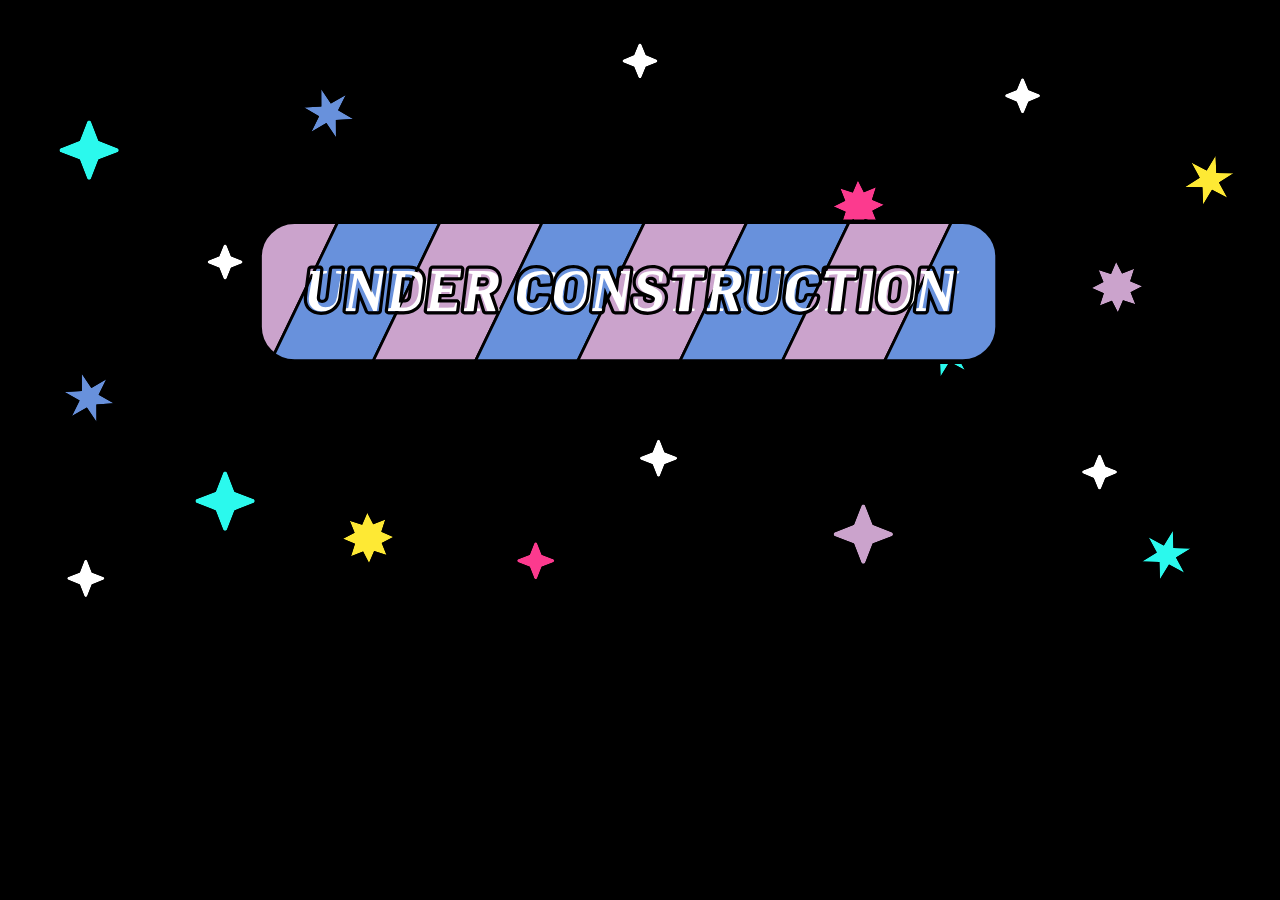
<file: index.html>
<!DOCTYPE html>
<html>
  <head>
    <meta charset="utf-8">
    <meta name='viewport' content='width=device-width,initial-scale=1.0'>
    <link rel='stylesheet' href='style.css'>
    <title>Catarina Lucas</title>

  </head>

  <body style="background-color:#000;">
    <div style="position:relative;display:flex;align-items:center;justify-content:center;">
      <img alt='under_construction' src='assets/sign.svg' style="position:absolute;z-index:1;max-width:1000px;">
      <img src='assets/background.svg'>
     </div>
    <!-- <div class='grid'>
      <nav class='navbar'>
        <ul class='navbar-content text-detail'>
          <li><a href='index.html'>Home</a></li>
          <li><a href='about.html'>— About Me</a></li>
      </ul>
    </nav>
      <div class='bio'>
        <p class='text-principal'>I'm <a href='about.html'>Catarina Lucas</a> ,
        <br>a <span class='animated-function'>Multimedia Designer</span><br>
        passionate about <span class='animated-words'>Web</span>.
        <br class="hidden-md hidden-one">Currently <span id='muda'>studying</span> Design
        <br class="hidden-md">and Multimedia at FCTUC.</p>
      </div>

      <footer class='footer'>
        <p class='text-detail'><span class='title-detail'>Help me get more synonyms!</span><br>
        <p class='footer-content text-detail'>I'm currently looking for a job or a summer internship<br>
        and always ready to colaborate in new projects.<br>
        Don't hesitate to email me or just give me a call.<br>
        +351 961 531 563<br>
        <a href="mailto:catarinalucasloureiro@gmail.com?Subject=Lets%20Talk">catarinalucasloureiro@gmail.com</a></p></span>
      </footer>
      <div class='social'>
        <h3 class='title-detail'>Social Skills</h3>
        <ul class='social_links text-detail'>
          <li><a href='https://www.behance.net/catarina_lucas'>Behance</a></li>
          <li><a href='https://www.linkedin.com/in/catarinalucasloureiro/'>Linkedin</a></li>
          <li><a href='https://github.com/catarinalucas'>Github</a></li>
          <li><a href='https://www.instagram.com/whyareustalking/'>Instagram</a></li>
        </ul>
      </div>
      <div class='projects'>
        <h1 class='text-principal'>Projects</h1>
        <ul class='projects_list text-detail'>
          <li><a href='stereo.html'>— Stereognosis</a></li>
          <li><a href='ciclo.html'>— Ciclo de Conversas</a></li>
          <li><a href='babel.html'>— A Biblioteca de Babel</a></li>
          <li><a href='green.html'>— BEST Green Day</a></li>
        </ul>
      </div>

      <div class='go-to'>
        <a href='about.html'><h1 class='text-principal animated-text'>About Me</h1></a>
      </div>
    </div>


    <script src="https://ajax.googleapis.com/ajax/libs/jquery/1.11.3/jquery.min.js"></script>
    <script src="script.js"></script> -->
  </body>
</html>
</file>
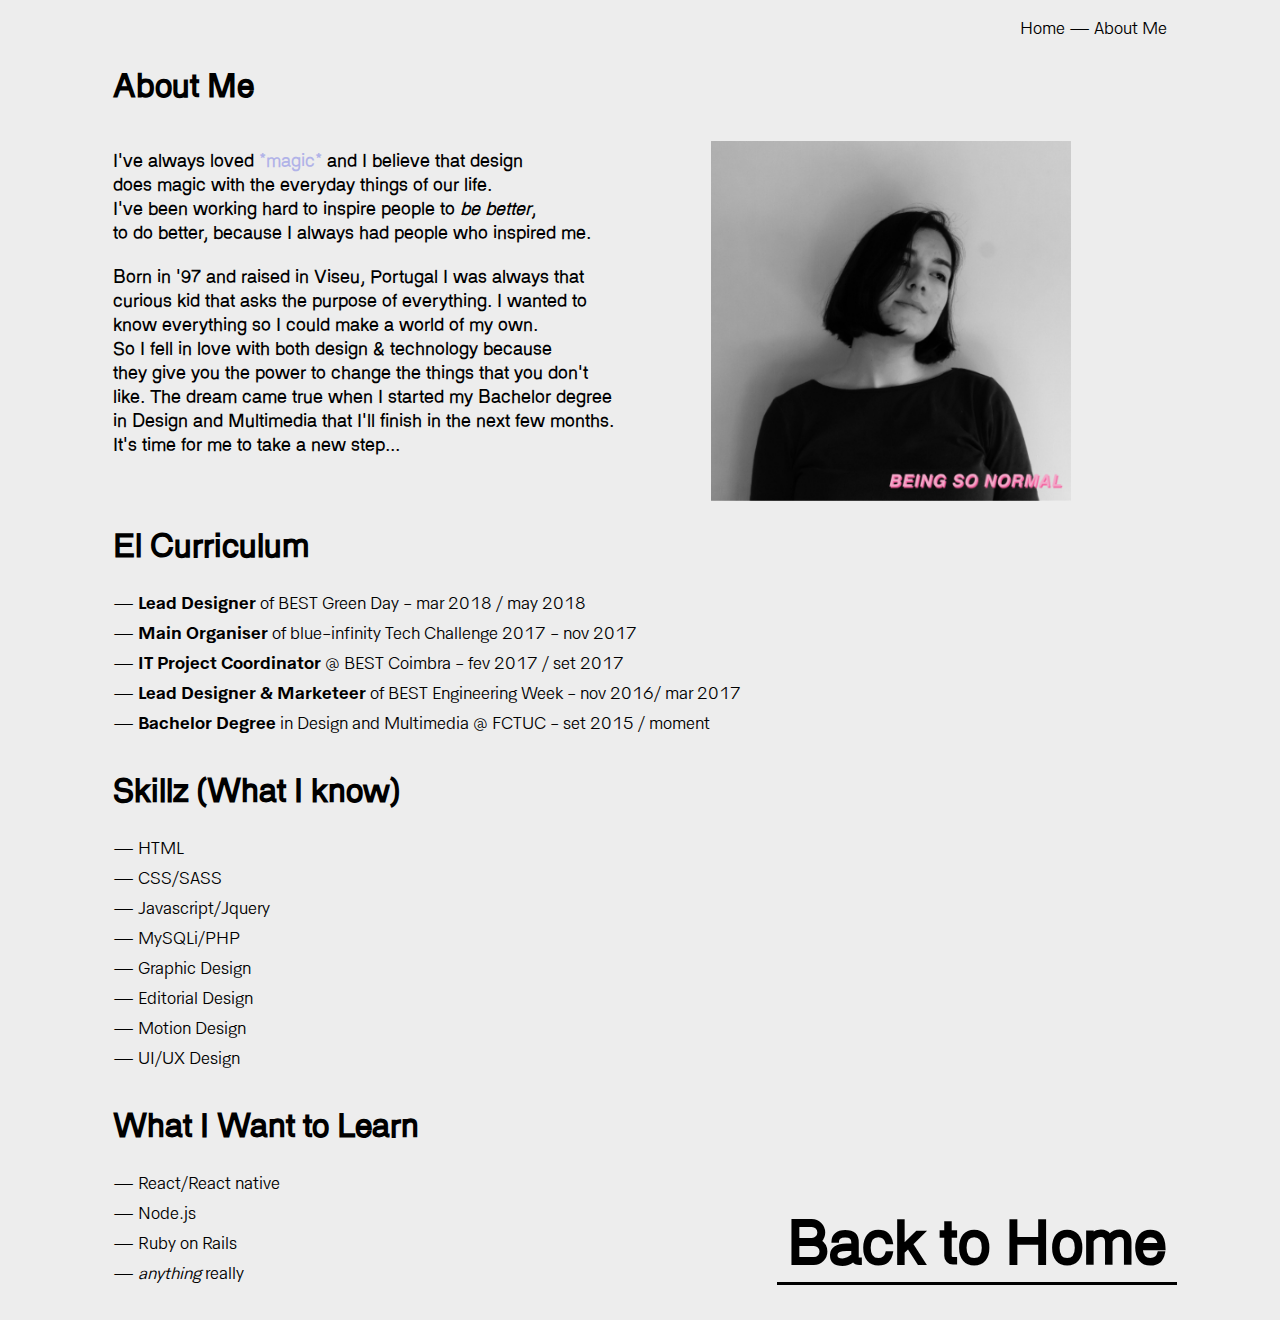
<file: about.html>
<!DOCTYPE html>
<html>
  <head>
    <meta charset="utf-8">
    <meta name='viewport' content='width=device-width,initial-scale=1.0'>
    <link rel='stylesheet' href='style.css'>
    <title>Catarina Lucas</title>
  </head>

  <body>
    <div class='grid-about'>
<!---NAVBAR------------->
      <nav class='navbar'>
        <ul class='navbar-content text-detail'>
          <li><a href='index.html'>Home</a></li>
          <li><a href='about.html'>— About Me</a></li>

        </ul>
      </nav>

      <div class='title-about'>
        <h1 class='text-principal'>About Me</h1>
      </div>

      <div class='about text-principal'>
        <p>I've always loved <span style='color:#B1B3E8'>*magic*</span> and I believe that design <br>
          does magic with the everyday things of our life.<br>
          I've been working hard to inspire people to <span style='font-style:italic'>be better</span>,<br>to do better,
          because I always had people who inspired me.<br>
        </p>
        <p>Born in '97 and raised in Viseu, Portugal I was always that curious kid that asks the purpose of everything.
          I wanted to know everything so I could make a world of my own.<br>
          So I fell in love with both design &amp; technology
          because <br>
          they give you the power to change the things that you don't like.
          The dream came true when I started my Bachelor degree in Design and Multimedia that I'll finish in the next few months.<br>
          It's time for me to take a new step...</p>
      </div>

      <div class='photo'>
        <img alt='profile_photo' src='assets/profile.jpg'>
      </div>

      <div class='curriculum text-detail'>
        <h1 class='text-principal'>El Curriculum</h1>
        <p>— <span class='text-detail__bold'>Lead Designer</span> of BEST Green Day - mar 2018 / may 2018<br>
        — <span class='text-detail__bold'>Main Organiser</span> of blue-infinity Tech Challenge 2017 - nov 2017<br>
        — <span class='text-detail__bold'>IT Project Coordinator</span> @ BEST Coimbra - fev 2017 / set 2017<br>
        — <span class='text-detail__bold'>Lead Designer &amp; Marketeer</span> of BEST Engineering Week - nov 2016/ mar 2017<br>
        — <span class='text-detail__bold'>Bachelor Degree</span> in Design and Multimedia @ FCTUC - set 2015 / moment</p></span>
     </div>

     <div class='skills'>
       <h1 class='text-principal'>Skillz (What I know)</h1>
       <p class='text-detail'>
         — <span class='caps'>html</span><br>
         — <span class='caps'>css/sass</span><br>
         — Javascript/Jquery<br>
         — MySQLi/<span class='caps'>php</span><br>
         — Graphic Design<br>
         — Editorial Design<br>
         — Motion Design<br>
         — UI/UX Design<br>
       </p>
     </div>

     <div class='learn'>
       <h1 class='text-principal'>What I Want to Learn</h1>
       <p class='text-detail'>
         — React/React native<br>
         — Node.js<br>
         — Ruby on Rails<br>
         — <span style='font-style:italic;'>anything</span> really<br>
       </p>
     </div>

     <div class='go-to'>
      <a href='index.html'><h1 class='text-principal animated-text'>Back to Home</h1></a>
     </div>

  </div><!--</grid-->
  <script src="https://ajax.googleapis.com/ajax/libs/jquery/1.11.3/jquery.min.js"></script>
  <script src='popup.js'></script
  </body>
</html>
</file>
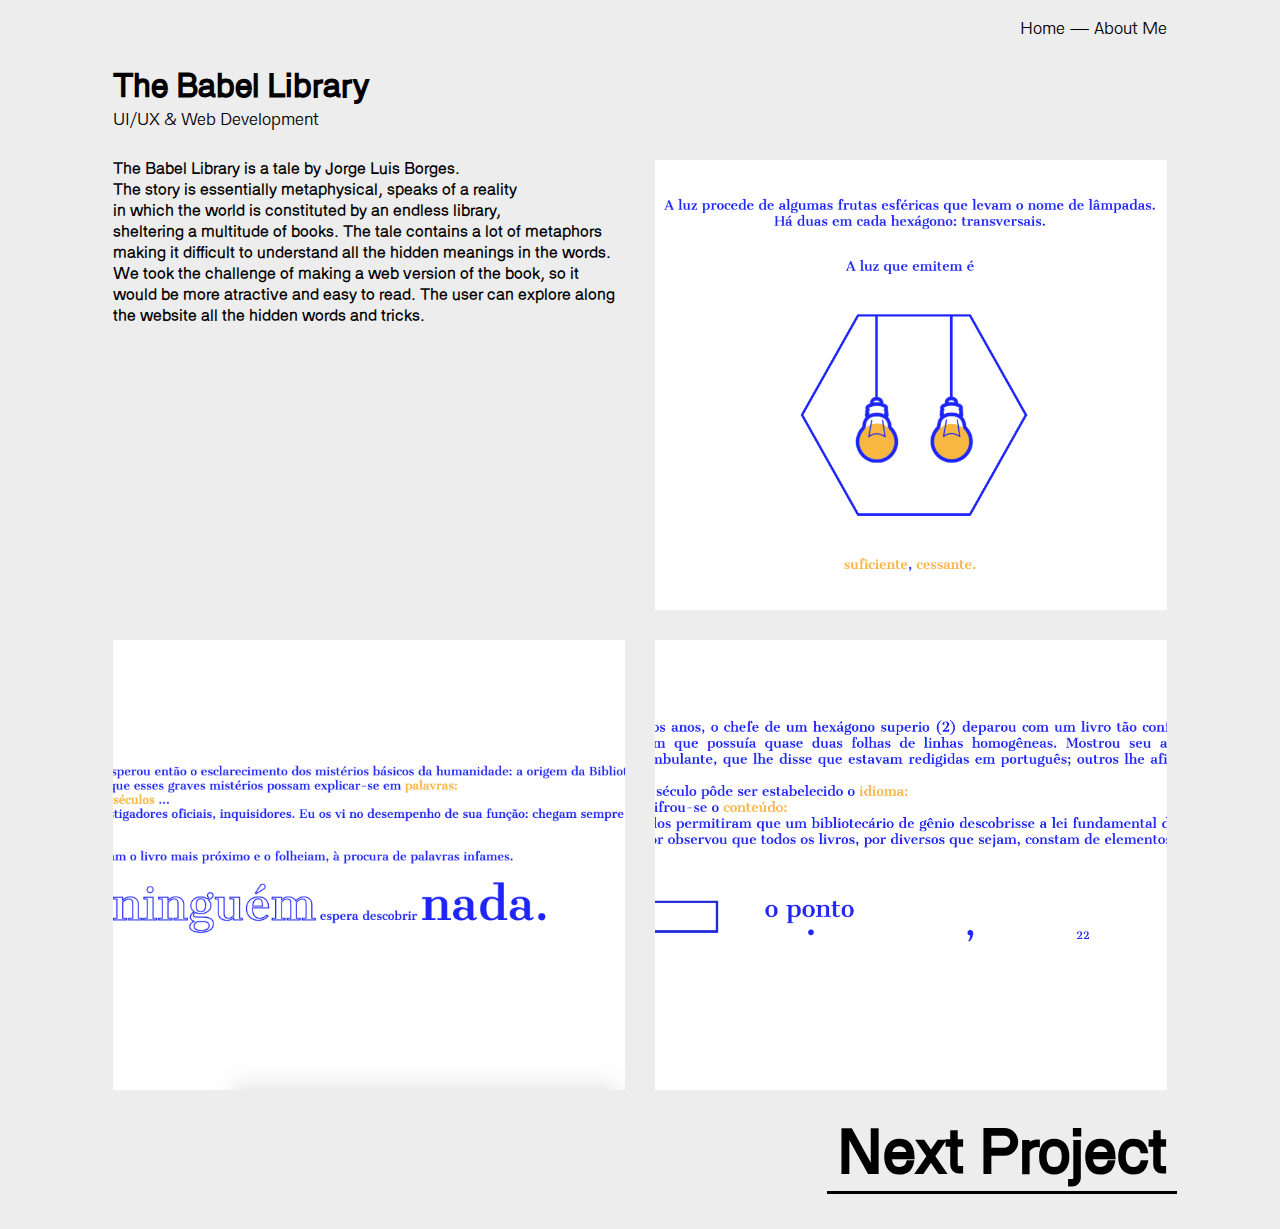
<file: babel.html>
<!DOCTYPE html>
<html>
  <head>
    <meta charset="utf-8">
    <meta name='viewport' content='width=device-width,initial-scale=1.0'>
    <link rel='stylesheet' href='style.css'>
    <title>Catarina Lucas</title>
  </head>

  <body>
    <div class='grid-project'>
<!---NAVBAR------------->
      <nav class='navbar'>
        <ul class='navbar-content text-detail'>
          <li><a href='index.html'>Home</a></li>
          <li><a href='about.html'>— About Me</a></li>

        </ul>
      </nav>

      <div class='title-stereo'>
        <h1 class='text-principal'>The Babel Library</h1>
        <p class='text-detail'>UI/UX &amp; Web Development</p>
      </div>

      <div class='stereo text-principal'>
        <p>The Babel Library is a tale by Jorge Luis Borges.<br>
          The story is essentially metaphysical, speaks of a reality <br>in which the world is constituted by an endless library, <br>sheltering a multitude of books.
          The tale contains a lot of metaphors making it difficult to understand all the hidden meanings in the words.
          We took the challenge of making a web version of the book, so it would be more atractive and easy to read.
          The user can explore along the website all the hidden words and tricks.
        </p>
      </div>

      <div class='photo-principal photo-principal_babel'>
      </div>

      <div class='photo-left photo-left_babel'>
      </div>
      <div class='photo-right photo-right_babel'>
      </div>

      <div class='go-to'>
        <a href='green.html'><h1 class='text-principal animated-text'>Next Project</h1></a>
      </div>
    </div>
</body>
</html>
</file>
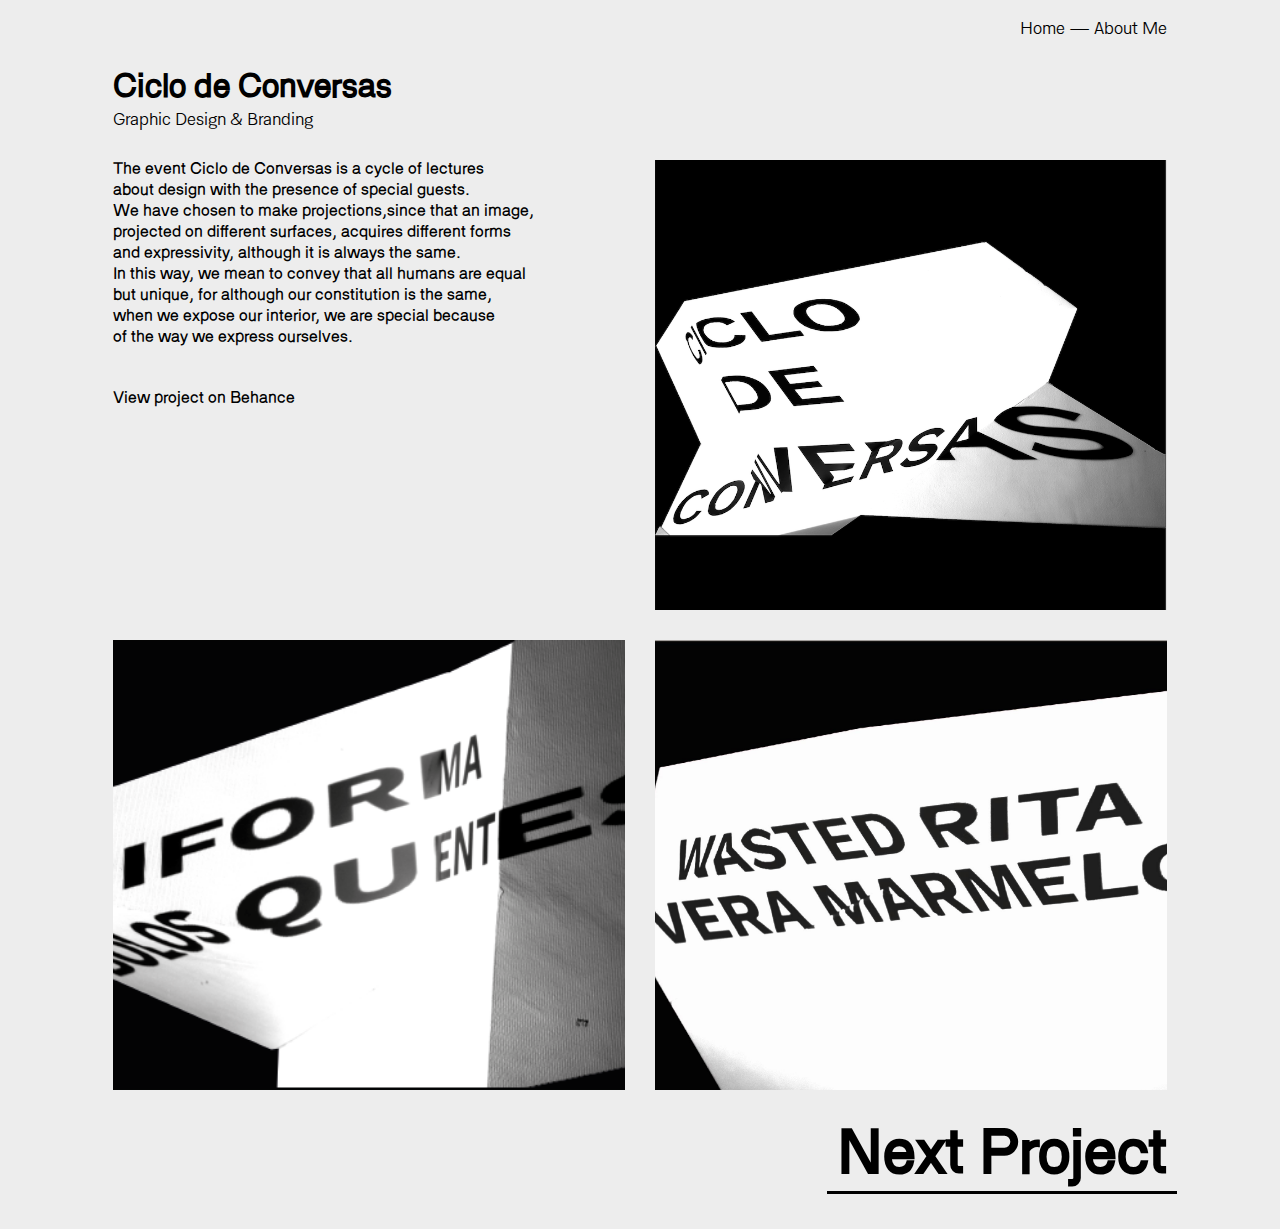
<file: ciclo.html>
<!DOCTYPE html>
<html>
  <head>
    <meta charset="utf-8">
    <meta name='viewport' content='width=device-width,initial-scale=1.0'>
    <link rel='stylesheet' href='style.css'>
    <title>Catarina Lucas</title>
  </head>

  <body>
    <div class='grid-project'>
<!---NAVBAR------------->
      <nav class='navbar'>
        <ul class='navbar-content text-detail'>
          <li><a href='index.html'>Home</a></li>
          <li><a href='about.html'>— About Me</a></li>

        </ul>
      </nav>

      <div class='title-stereo'>
        <h1 class='text-principal'>Ciclo de Conversas</h1>
        <p class='text-detail'>Graphic Design &amp; Branding</p>
      </div>

      <div class='stereo text-principal'>
        <p>The event Ciclo de Conversas is a cycle of lectures <br>about design with the presence of special guests.<br>
          We have chosen to make projections,since that an image, <br>
          projected on different surfaces, acquires different forms <br>and expressivity,
          although it is always the same.<br>
          In this way, we mean to convey that all humans are equal <br>but unique,
          for although our constitution is the same, <br>when we expose our interior,
          we are special because <br>of the way we express ourselves.
        </p>
        <p class='behance_link'><a target='_blank' href='https://www.behance.net/gallery/47856287/Ciclo-De-Conversas-Design-e-Multimdia'>View project on Behance</a></p>
      </div>

      <div class='photo-principal photo-principal_ciclo'>
      </div>

      <div class='photo-left photo-left_ciclo'>
      </div>
      <div class='photo-right photo-right_ciclo'>
      </div>

      <div class='go-to'>
        <a href='babel.html'><h1 class='text-principal animated-text'>Next Project</h1></a>
      </div>
    </div>
</body>
</html>
</file>
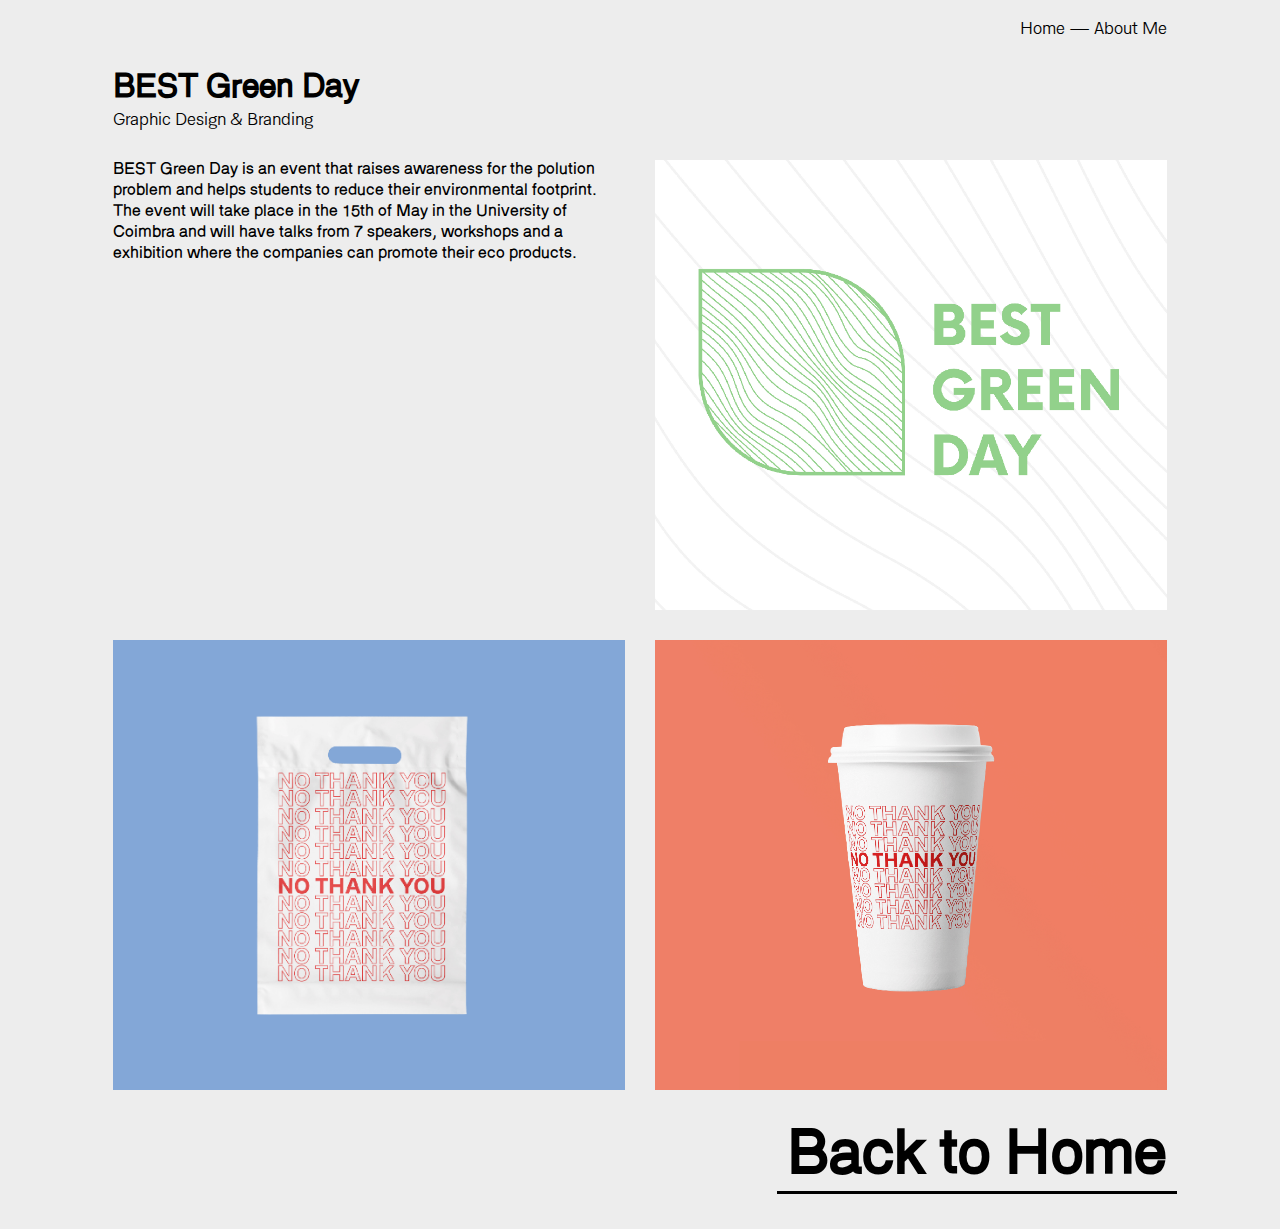
<file: green.html>
<!DOCTYPE html>
<html>
  <head>
    <meta charset="utf-8">
    <meta name='viewport' content='width=device-width,initial-scale=1.0'>
    <link rel='stylesheet' href='style.css'>
    <title>Catarina Lucas</title>
  </head>

  <body>
    <div class='grid-project'>
<!---NAVBAR------------->
      <nav class='navbar'>
        <ul class='navbar-content text-detail'>
          <li><a href='index.html'>Home</a></li>
          <li><a href='about.html'>— About Me</a></li>

        </ul>
      </nav>

      <div class='title-stereo'>
        <h1 class='text-principal'>BEST Green Day</h1>
        <p class='text-detail'>Graphic Design &amp; Branding</p>
      </div>

      <div class='stereo text-principal'>
        <p>BEST Green Day is an event that raises awareness for the polution problem
          and helps students to reduce their environmental footprint.
          The event will take place in the 15th of May in the University of Coimbra
          and will have talks from 7 speakers, workshops and a exhibition where the companies
          can promote their eco products.
        </p>
      </div>

      <div class='photo-principal photo-principal_green'>
      </div>

      <div class='photo-left photo-left_green'>

      </div>
      <div class='photo-right photo-right_green'>

      </div>

      <div class='go-to'>
        <a href='index.html'><h1 class='text-principal animated-text'>Back to Home</h1></a>
      </div>
    </div>
</body>
</html>
</file>
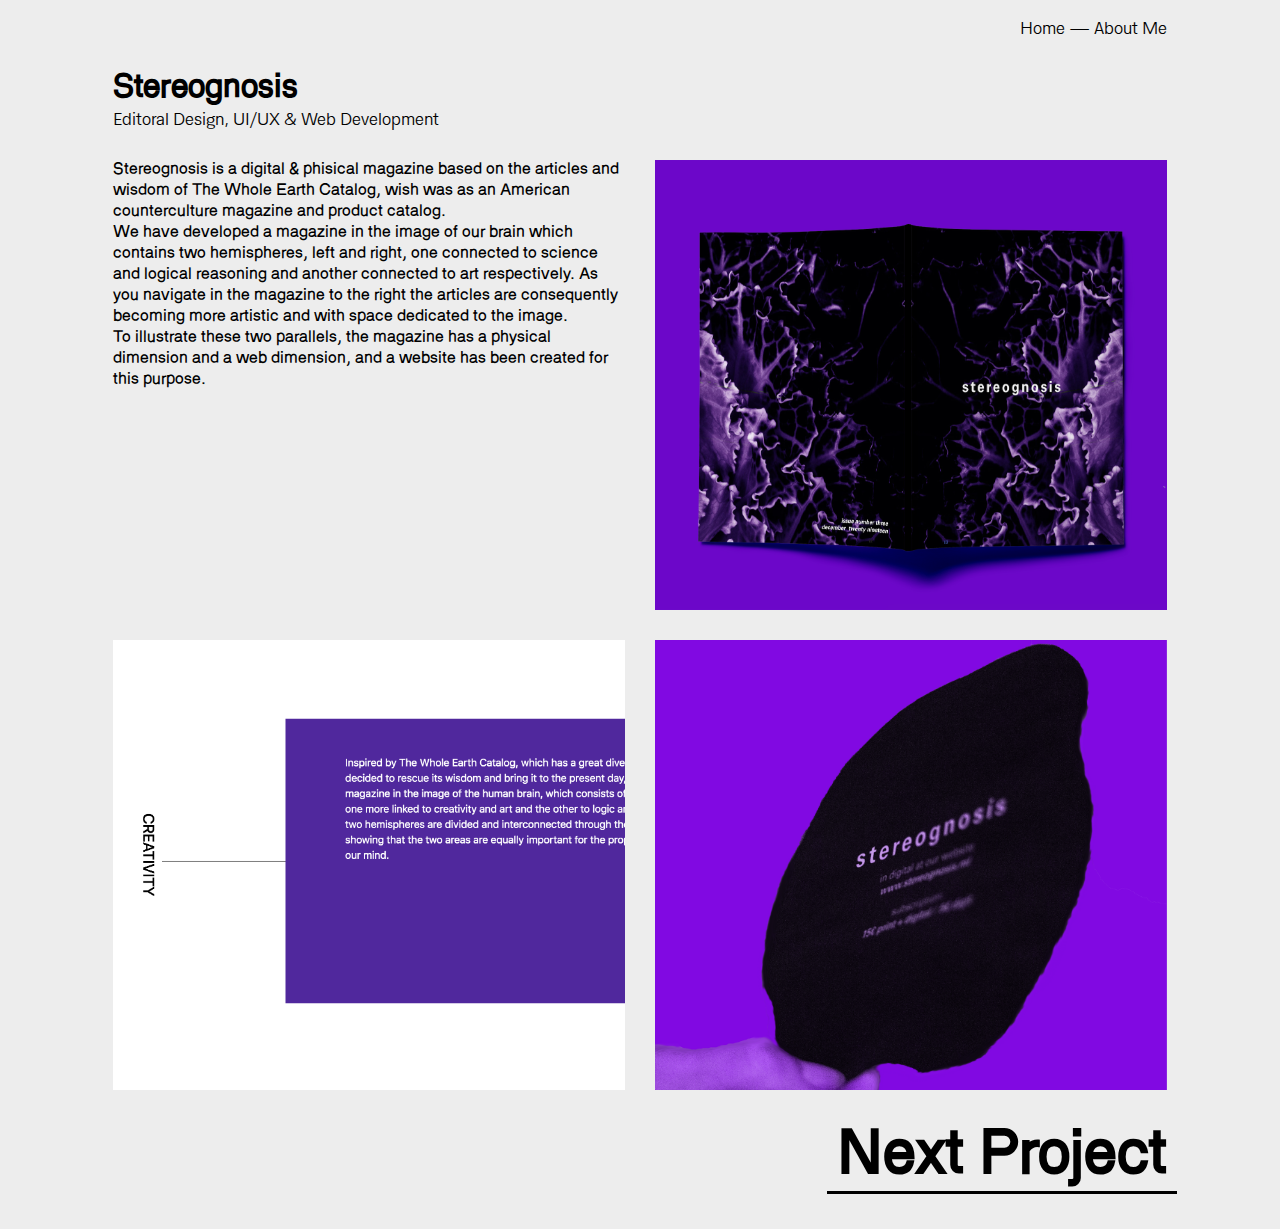
<file: stereo.html>
<!DOCTYPE html>
<html>
  <head>
    <meta charset="utf-8">
    <meta name='viewport' content='width=device-width,initial-scale=1.0'>
    <link rel='stylesheet' href='style.css'>
    <title>Catarina Lucas</title>
  </head>

  <body>
    <div class='grid-project'>
<!---NAVBAR------------->
      <nav class='navbar'>
        <ul class='navbar-content text-detail'>
          <li><a href='index.html'>Home</a></li>
          <li><a href='about.html'>— About Me</a></li>

        </ul>
      </nav>

      <div class='title-stereo'>
        <h1 class='text-principal'>Stereognosis</h1>
        <p class='text-detail'>Editoral Design, UI/UX &amp; Web Development</p>
      </div>

      <div class='stereo text-principal'>
        <p>Stereognosis is a digital &amp; phisical magazine based on the articles and wisdom of The Whole Earth Catalog,
        wish was as an American counterculture magazine and product catalog.
        <br>We have developed a magazine in the image of our brain which contains
          two hemispheres, left and right, one connected to science and logical reasoning
           and another connected to art respectively. As you navigate in the magazine to the right
           the articles are consequently becoming more artistic and with space dedicated to the image.</p>
           <p>To illustrate these two parallels, the magazine has a physical dimension and a web dimension, and a website has been created for this purpose.</p>

      </div>

      <div class='photo-principal photo-principal_stereo'>

      </div>

      <div class='photo-left photo-left_stereo'>

      </div>
      <div class='photo-right photo-right_stereo'>

      </div>

      <div class='go-to'>
        <a href='ciclo.html'><h1 class='text-principal animated-text'>Next Project</h1></a>
      </div>
    </div>
</body>
</html>
</file>
<file: style.css>
*{
  margin:0;
  padding: 0;
}

body{
  background-color: #ededed;
}

a{
  text-decoration: none;
  color:#000;

}
/*-----------------------
----------FONTES---------
------------------------*/

@font-face {
  font-family: HKConcentrate-Regular;
  src:url(assets/HKConcentrate-Regular.woff);
}

@font-face {
  font-family: HKConcentrate-Bold;
  src:url(assets/HKConcentrate-Bold.woff);
}

@font-face {
  font-family: HKZercon-Regular;
  src:url(assets/HKZercon-Regular.woff);
}

.title-detail{
  font-family: 'HKConcentrate-Regular', 'Helvetica', sans-serif;
  font-weight: bold;
  font-size: 22px;
}

.text-detail{
  font-family: 'HKConcentrate-Regular', 'Helvetica', sans-serif;
}

.text-detail__bold{
  font-family: 'HKConcentrate-Bold', 'Helvetica', sans-serif;
}

.text-principal{
  font-family:'HKZercon-Regular','Roboto Mono',sans-serif;
}

.caps{
  text-transform: uppercase;
}

/*-----------------------
----------GRELHA---------
------------------------*/
.grid{
  display: grid;
  grid-template-columns: 1fr 40vw 40vw 1fr;
  /*se quiser um espaco em branco ponho .*/
  grid-template-areas:
  '. navbar navbar .'
  '. bio bio .'
  '. footer social .'
  '. projects go-to .';
  grid-gap:30px;
  /*grid-gap:10px
  cria um espaco de 10px entre todas as rows e columns*/
}

.grid-about{
  display: grid;
  grid-template-columns: 1fr 40vw 40vw 1fr;
  grid-template-areas:
  '. navbar navbar .'
  '. title-about . .'
  '. about photo .'
  '. curriculum curriculum .'
  '. skills skills .'
  '. learn go-to . ';
  grid-gap:30px;
}

.grid-project{
  display: grid;
  grid-template-columns: 1fr 40vw 40vw 1fr;
  grid-template-areas:
  '. navbar navbar .'
  '. title-stereo . .'
  '. stereo photo-principal .'
  '. photo-left photo-right .'
  '. go-to go-to .';
  grid-gap:30px;
}


/*-----------------------
----------NAVBAR---------
------------------------*/

.navbar{
  /*vai da 1 a 3 ocupa toda a largura*/
  /*pode ser tambem:*/
  /*grid-column-end: span 2;
  ou grid-column-start:1;
  grid-column-end:3;*/
  /*grid-column: 1 / 3;*/
  grid-area:navbar;
  justify-self: end;

}

/*padding: top right bottom left;*/
.navbar-content{
  list-style-type: none;
  display: block;
  padding: 20px 0 0 0;

}

.navbar a:hover{
  color:#3242D5;
  cursor:pointer;
}

li{
  display: inline;
}

/*-----------------------
----------BIO------------
------------------------*/

.bio{
  grid-area:bio;
  font-size: 60px;
  line-height: 80px;
}

.animated-text{
  display: inline-block;
	color: #000;
	transition: color 250ms;/*text-shadow 250ms;*/
	text-decoration: none;
	/*text-shadow: 0px 1px 0px rgba(255, 255, 255, 1);*/
  position: relative;
	z-index: 0;
}

.animated-text::after{
  position: absolute;
  z-index: -1;
	bottom: 5px;
	left: 50%;
	transform: translateX(-50%);
	content: '';
	width: 100%;
	height: 3px;
	background-color: #000;
  padding: 0 10px;
	transition: all 250ms;
}

.animated-text:hover{
  color: #B1B3E8;
	/*text-shadow: 0px 1px 0px rgba(0, 0, 0, 1);*/
}

.animated-text:hover::after{
  height: 100%;
	width: 100%;
}

.animated-function{
  color:#3242D5;
}
/*-----------------------
----------FOOTER---------
------------------------*/

.footer{
  grid-area:footer;
  line-height: 22px;
}

.footer-content{
  padding-top: 10px;
}
/*-----------------------
--------SOCIAL-----------
------------------------*/
.social{
  grid-area:social;
  line-height: 28px;
}

.social_links{
  padding-top: 10px;
}

.social_links li a{
  display: block;
  letter-spacing: 2px;

}

.social_links li a:hover{
  color:#3242D5;
}

/*-----------------------
--------PROJECTS---------
------------------------*/

.projects{
  grid-area:projects;
  padding-top: 20px;
  padding-bottom: 30px;
}

.projects_list{
  padding-top: 20px;
}
.projects_list li{
  display: block;
  line-height: 40px;
  font-size:20px;
}

.projects_list li a:hover{
  color:#3242D5;
}

.go-to{
  grid-area: go-to;
  justify-self:end;
  align-self: end;
  padding-bottom: 30px;
  color: #000;
}

.go-to{
  font-size: 30px;
}

.go-to h1:hover{
  color: #B1B3E8;
	/*text-shadow: 0px 1px 0px rgba(0, 0, 0, 1);*/
}

/*-----------------------
--------ABOUT------------
------------------------*/
.title-about{
  grid-area:title-about;
}

.about{
  grid-area: about;
  font-size: 18px;
}

.about p{
  padding: 10px 10px 10px 0;
}

.photo{
  grid-area: photo;
  justify-self:center;
}

.photo img{
  width:90%;
  height: auto;
}

.curriculum{
  grid-area: curriculum;
  line-height: 30px;
}

.curriculum p{
  padding-top: 25px;
}

.skills{
  grid-area: skills;
  display: block;
  line-height: 30px;
}
.skills h1{
  padding-top: 10px;
}
.skills p{
  padding-top: 25px;
}

.learn{
  grid-area: learn;
  display: block;
  line-height: 30px;
  padding-bottom: 30px;
}

.learn h1{
  padding-top: 10px;
}

.learn p{
  padding-top: 25px;
}

.talk{
  grid-area: talk;
  justify-self:center;
  font-size: 40px;
  color: #B1B3E8;
  padding-bottom: 30px;
}

.talk-moving_zone{
  position: relative;
  width:500px;
  height:200px;
  perspective: 800px;
  padding-top: 10px;
}

.talk-popup{
  position: absolute;
   width:300px;
   padding-left:30px;
   transform-style: preserve-3d;
}

.talk-popup:before {
    content: '';
    position: absolute;
    left:5%;
    top:5%;
    width:90%;
    height:90%;
    border-radius: inherit;
    transform: translateZ(-100px);
}

.popup-text{
    text-align: center;
    transform: translateZ(15px);
}

/*-----------------------
--------STEREO-----------
------------------------*/
.title-stereo{
  grid-area: title-stereo;
}

.stereo{
  grid-area: stereo;

}
.photo-principal_stereo{
  background: url("assets/stereo1.png");
}
.photo-principal_ciclo{
  background: url("assets/ciclo1.png");
}

.photo-principal_babel{
  background: url("assets/babel3.png");
}
.photo-principal_green{
  background: url("assets/greenday_principal.png");
}
.photo-principal{
  grid-area: photo-principal;
  justify-self:center;
  background-repeat: no-repeat;
  background-size: cover;
  background-position: center;
  width: 100%;
  height: 50vh;
}
.photo-left_stereo{
  background: url("assets/stereo3.png");
}
.photo-left_ciclo{
  background: url("assets/ciclo2.png");
}

.photo-left_babel{
  background: url("assets/babel7.png");
}

.photo-left_green{
  background: url("assets/greenday_left.png");
}


.photo-left{
  grid-area: photo-left;
  justify-self:center;
  background-repeat: no-repeat;
  background-size: cover;
  background-position: center;
  width: 100%;
  height: 50vh;
}

.photo-right_stereo{
  background: url("assets/stereo2.png");
}
.photo-right_ciclo{
  background: url("assets/ciclo3.jpg");
  background-position: right top;
}

.photo-right_babel{
  background: url("assets/babel2.png");
}
.photo-right_green{
  background: url("assets/greenday_right.png");
}

.photo-right{
  grid-area: photo-right;
  justify-self:end;
  background-repeat: no-repeat;
  background-size: cover;
  background-position: center;
  width: 100%;
  height: 50vh;
}

.photo-right img{
  width:70%;
  height: auto;

}

.behance_link{
  padding-top: 40px;
  color:#3242D5;
}


/*-----------------------
---------ATOMS-----------
------------------------*/

.hidden-md{
  display: block;
}
/* 1026 a 1114*/
.hidden-one{
  visibility:hidden;
}
/*-----------------------
--------RESPONSIVE-------
------------------------*/

@media only screen and (max-width: 1100px) {
  .grid{
    grid-template-columns: 1fr 10fr 10fr 1fr;
  }

  /*.hidden-md{
    display: none;
  }*/

  .hidden-lg{
    visibility: visible;
  }
}

@media only screen and(min-width:1026px){
  .bio{
    font-size: 80px;
  }
}

@media  only screen and (min-width: 1026px ) and (max-width: 1114px){
  .hidden-one{
    visibility: visible;
  }

}

@media only screen and (min-width: 600px) and (max-width: 1025px){
  .bio{
    font-size:50px;
  }
}

@media only screen and (max-width: 600px) {

  .grid{
    display: grid;
    grid-template-columns: 1fr;
    grid-template-areas:
    'navbar'
    'bio'
    'footer'
    'social'
    'projects'
    'go-to';
    grid-gap:40px;
    padding-left: 10px;
    padding-bottom: 30px;
    padding-top: 10px;
  }

  .grid-about{
    display: grid;
    grid-template-columns: 1fr;
    grid-template-areas:
    'navbar'
    'title-about'
    'about'
    'photo'
    'curriculum'
    'skills'
    'learn'
    'go-to';
    grid-gap:40px;
    padding-left: 10px;
    padding-bottom: 30px;
    padding-top: 10px;
  }

  .grid-project{
    display: grid;
    grid-template-columns: 1fr;
    grid-template-areas:
    'navbar'
    'title-stereo'
    'stereo'
    'photo-principal'
    'photo-left'
    'photo-right'
    'go-to';
    grid-gap:40px;
    padding-left: 10px;
    padding-bottom: 30px;
    padding-top: 10px;
  }

  .navbar{
    justify-self: center;
  }

  .bio{
    font-size:33px;
    line-height: 50px;
  }

  .about{
    font-size: 16px;
  }

  .go-to{
    justify-self:center;
  }

  .curriculum{
    font-size:16px;
  }






}
</file>
